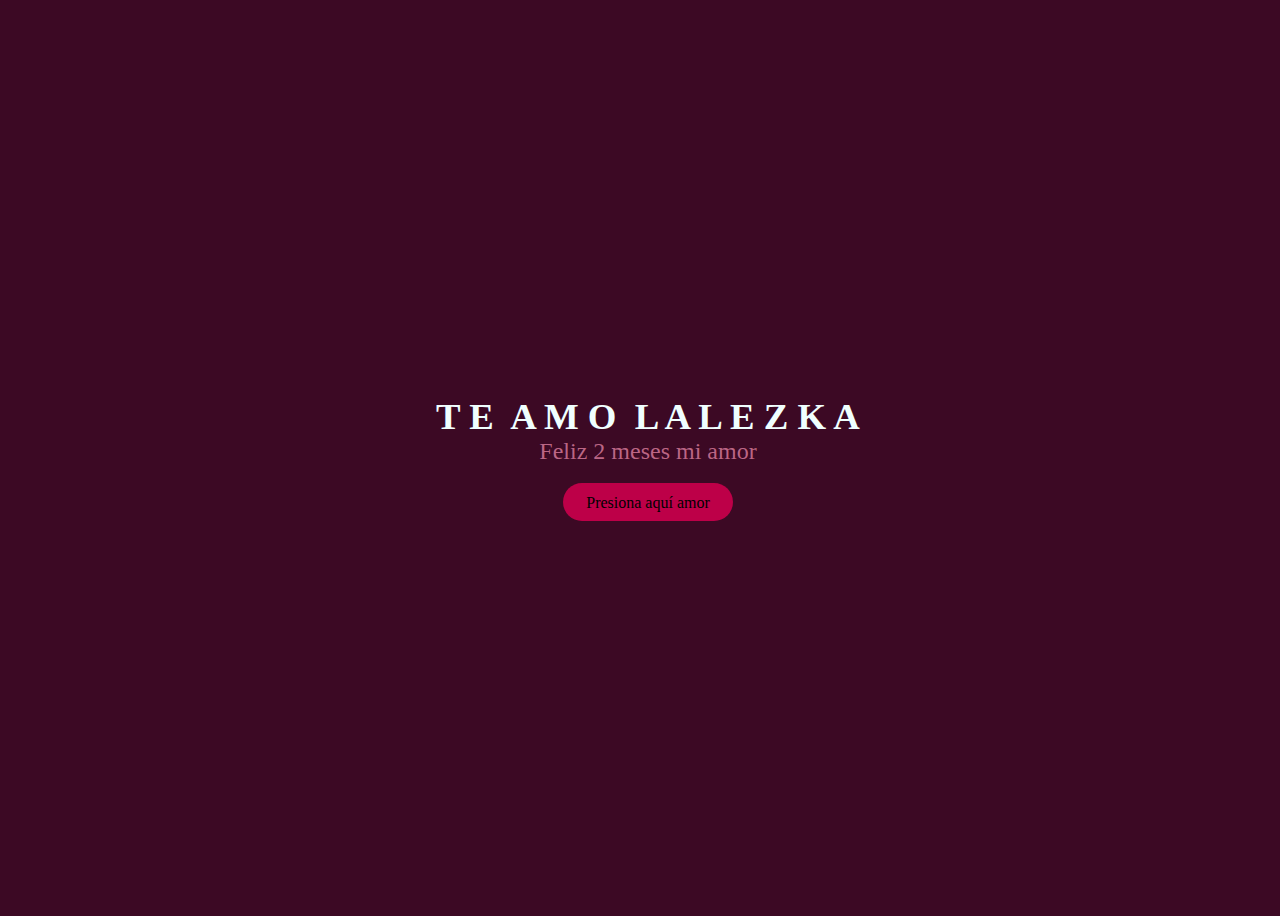
<file: index.html>
<!DOCTYPE html>
<html lang="en">
<head>
    <meta charset="UTF-8">
    <meta http-equiv="X-UA-Compatible" content="IE=edge">
    <meta name="viewport" content="width=device-width, initial-scale=1.0">
    <link rel="stylesheet" href="css/style.css">
    <link rel="icon" href="img/flowers.png" type="image/x-icon">
    <title>Te amo</title>
</head>
<body>
    <div class="greetings">
    </div>
    <div class="greetings">
        <span>T</span>
        <span>E</span>&nbsp
        <span>A</span>
        <span>M</span>
        <span>O</span>&nbsp
        <span>L</span>
        <span>A</span>
        <span>L</span>
        <span>E</span>
        <span>Z</span>
        <span>K</span>
        <span>A</span>
    </div>
    <div class="description">
        <span>Feliz 2 meses mi amor</span>
    </div>
    <div class="button">
        <button>
            <a href="CORAZON.html">Presiona aquí amor</a>
        </button>
        
    </div>
</body>
</html>
</file>
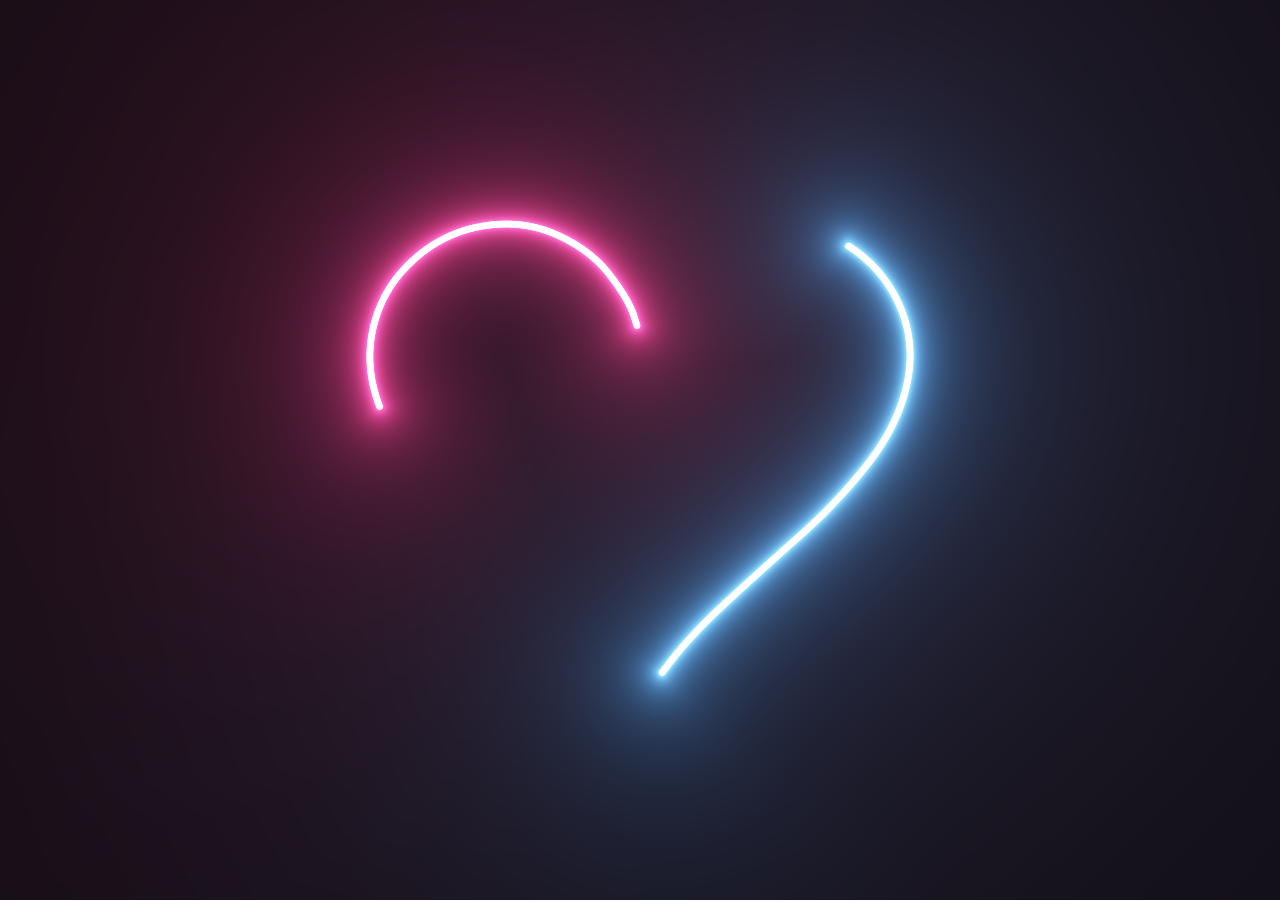
<file: CORAZON.html>
<!DOCTYPE html>
<html lang="en">
<head>
    <meta charset="UTF-8">
    <meta http-equiv="X-UA-Compatible" content="IE=edge">
    <meta name="viewport" content="width=device-width, initial-scale=1.0">
    <title>Corazón Animado</title>
    <link rel="stylesheet" href="style.css">
</head>
<body>
    <canvas id="canvas" width="5500" height="5000"></canvas>
</body>
<script src="main.js"></script>
</html>
</file>
<file: css/style.css>
@import url('https://fonts.googleapis.com/css2?family=Poppins:ital,wght@0,500;1,900&display=swap');
*{
    font-family: cursive;
}
body{
    color: rgb(240, 255, 255);
    width: 100%;
    height: 100vh;
    display: flex;
    flex-direction: column;
    align-items: center;
    justify-content: center;
    background-color: rgb(60, 9, 36);
}
.greetings{
    font-size: 2.3rem;
    font-weight: 900;
}
.greetings > span{
    animation: glow 1.9s ease-in-out infinite;
}
@keyframes glow{
    0%, 100%{
        color: #fff0fd;
        text-shadow: 0 0 90px #ff0066, 0 0 10px #ff00a2, 0 0 100px #ff00e6;
    }
    10%, 90%{
        color: #44243d;
        text-shadow: none;
    }
}
.greetings > span:nth-child(2){
    animation-delay: .2s ;
}
.greetings > span:nth-child(3){
    animation-delay: .3s ;
}
.greetings > span:nth-child(4){
    animation-delay: .4s;
}
.greetings > span:nth-child(5){
    animation-delay: .5s;
}
.greetings > span:nth-child(6){
    animation-delay: .6s;
}
.greetings > span:nth-child(7){
    animation-delay: .7s;
}
.greetings > span:nth-child(8){
    animation-delay: .8s;
}
.greetings > span:nth-child(9){
    animation-delay: .9s;
}
.greetings > span:nth-child(10){
    animation-delay: 1s;
}
.greetings > span:nth-child(11){
    animation-delay: 1.1s;
}
.greetings > span:nth-child(12){
    animation-delay: 1.2s;
}
.description{
    font-size: 1.5rem;
    margin-bottom: 18px;
}

.button a{
    text-decoration: none;
    font-size: 1rem;
    color: #111111;
}

@media screen and (max-width:574px){
    .greetings{
        display: block;
        font-size: 3rem;
        font-weight: 500;
        text-align: center;
    }
    .description{
        font-size: 1rem;
    }
    
    .button a{
        font-size: .5rem;
    }
}

.description{
    color: #d37897da;
}

/* Estilo para el botón */
.button button {
    background-color: rgb(189, 0, 72); /* Fondo amarillo */
    border: none;  /* Sin bordes */
    padding: 8.5px 23px; /* Ajusta el relleno según tu preferencia */
    font-size: 18px; /* Tamaño de fuente */
    cursor: pointer;
    position: relative; /* Necesario para el resplandor */
    border-radius: 100px; /* Esquinas redondeadas */
    transition: background-color 0.3s ease-in-out; /* Transición suave para el color de fondo */
  }
  
  /* Estilo para el enlace dentro del botón */
  .button button a {
    text-decoration: none; /* Elimina el subrayado del enlace */
    color: inherit; /* Hereda el color del texto del botón */
  }
  
  /* Efecto de resplandor al pasar el cursor sobre el botón */
  .button button:hover {
    background-color: rgb(255, 0, 132); /* Cambia el color de fondo al pasar el mouse a naranja */
    box-shadow: 0 0 10px rgb(255, 0, 132), 0 0 20px rgb(255, 0, 132), 0 0 30px rgb(255, 0, 230); /* Efecto de resplandor amarillo */
  }
</file>
<file: style.css>
@charset "utf-8";

*{
    margin: 0;
    padding: 0;
    box-sizing: border-box;
    overflow: hidden;
}
</file>
